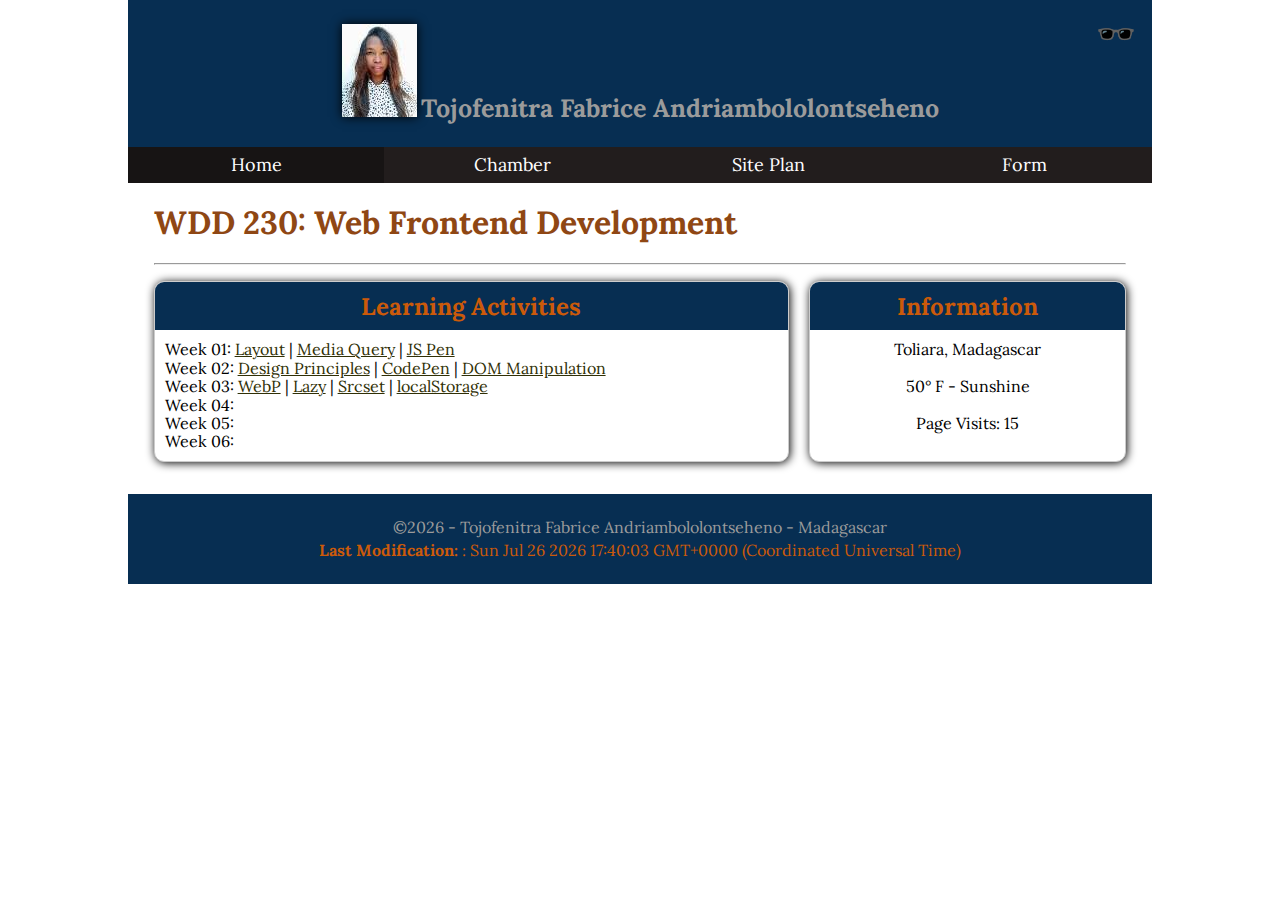
<file: index.html>
<!DOCTYPE html>
<html lang="en">

<head>
    <meta charset="UTF-8">
    <meta name="viewport" content="width=device-width, initial-scale=1.0">
    <title>Tojofenitra Fabrice Andriambololontseheno - WDD 230 - Web Frontend Development</title>
    <meta name="description"
        content="Tojofenitra Fabrice Andriambololontseheno's homepage for WDD 230 - Web Frontend Development in the course assignment portal">
    <meta name="author" content="Tojofenitra Fabrice Andriambololontseheno">
    <meta property="og:title" content="Tojofenitra Fabrice Andriambololontseheno - WDD 230 - Web Frontend Development">
    <meta property="og:type" content="website">
    <meta property="og:image"
        content="https://www.google.com/url?sa=i&url=https%3A%2F%2Fwww.kayak.com%2FAntananarivo.16091.guide&psig=AOvVaw1NDykOHD67sUfzZ2P7ct_X&ust=1742356287120000&source=images&cd=vfe&opi=89978449&ved=0CBQQjRxqFwoTCKiZy-CHk4wDFQAAAAAdAAAAABAE">
    <meta property="og:url" content="https://fabriceandi.github.io/wdd230">
    <link rel="preconnect" href="https://fonts.googleapis.com">
    <link rel="preconnect" href="https://fonts.gstatic.com" crossorigin>
    <link href="https://fonts.googleapis.com/css2?family=Lora&display=swap" rel="stylesheet">
    <link rel="stylesheet" href="styles/normalize.css">
    <link rel="stylesheet" href="styles/base.css">
    <link rel="stylesheet" href="styles/larger.css">
    <link rel="icon" href="favicon.ico">
</head>

<body>
    <header>
        <img src=" images/profile.jpg" alt=" Tojo profile" width="75" height="93">
        <span>Tojofenitra Fabrice Andriambololontseheno</span>
        <div id="mode">
            🕶️
        </div>
    </header>
    <button id="myButton"></button>
    <nav>
        <ul class="navigation">
            <li><a href="#" class="active">Home</a></li>
            <li><a href="chamber/index.html">Chamber</a></li>
            <li><a href="week01/chamber-site-plan.html">Site Plan</a></li>
            <li><a href="#">Form</a></li>
        </ul>
    </nav>
    <main>
        <h1>WDD 230: Web Frontend Development</h1>
        <hr>
        <div class="main">
            <section class="card">
                <h2>Learning Activities</h2>
                <ul>
                    <li> Week 01:
                        <a href="">Layout</a> |
                        <a href="">Media Query</a> |
                        <a href="">JS Pen</a>
                    </li>
                    <li> Week 02:
                        <a href="week02/design.html">Design Principles</a> |
                        <a href="https://codepen.io/Tooj/pen/pvoaONr">CodePen</a> |
                        <a href="week02/bom.html">DOM Manipulation</a>
                    </li>
                    <li> Week 03:
                        <a href="week03/images/landscape.webp">WebP</a> |
                        <a href="week03/lazyload.html">Lazy</a> |
                        <a href="week03/responsive-images.html">Srcset</a> |
                        <a href="week03/bom.html">localStorage </a>
                    </li>
                    <li> Week 04:</li>
                    <li> Week 05:</li>
                    <li> Week 06:</li>
                </ul>
            </section>
            <section class="card">
                <h2>Information</h2>
                <p>
                    Toliara, Madagascar <br><br>
                    50° F - Sunshine <br><br>
                    Page Visits: 15
                </p>
            </section>
        </div>
    </main>
    <footer>
        <p>&copy;<span id="year"></span> - Tojofenitra Fabrice Andriambololontseheno - Madagascar</p>
        <p id="lastModified"></p>
    </footer>
    <script src="scripts/getDates.js"></script>
    <script src="scripts/script.js"></script>
</body>

</html>
</file>
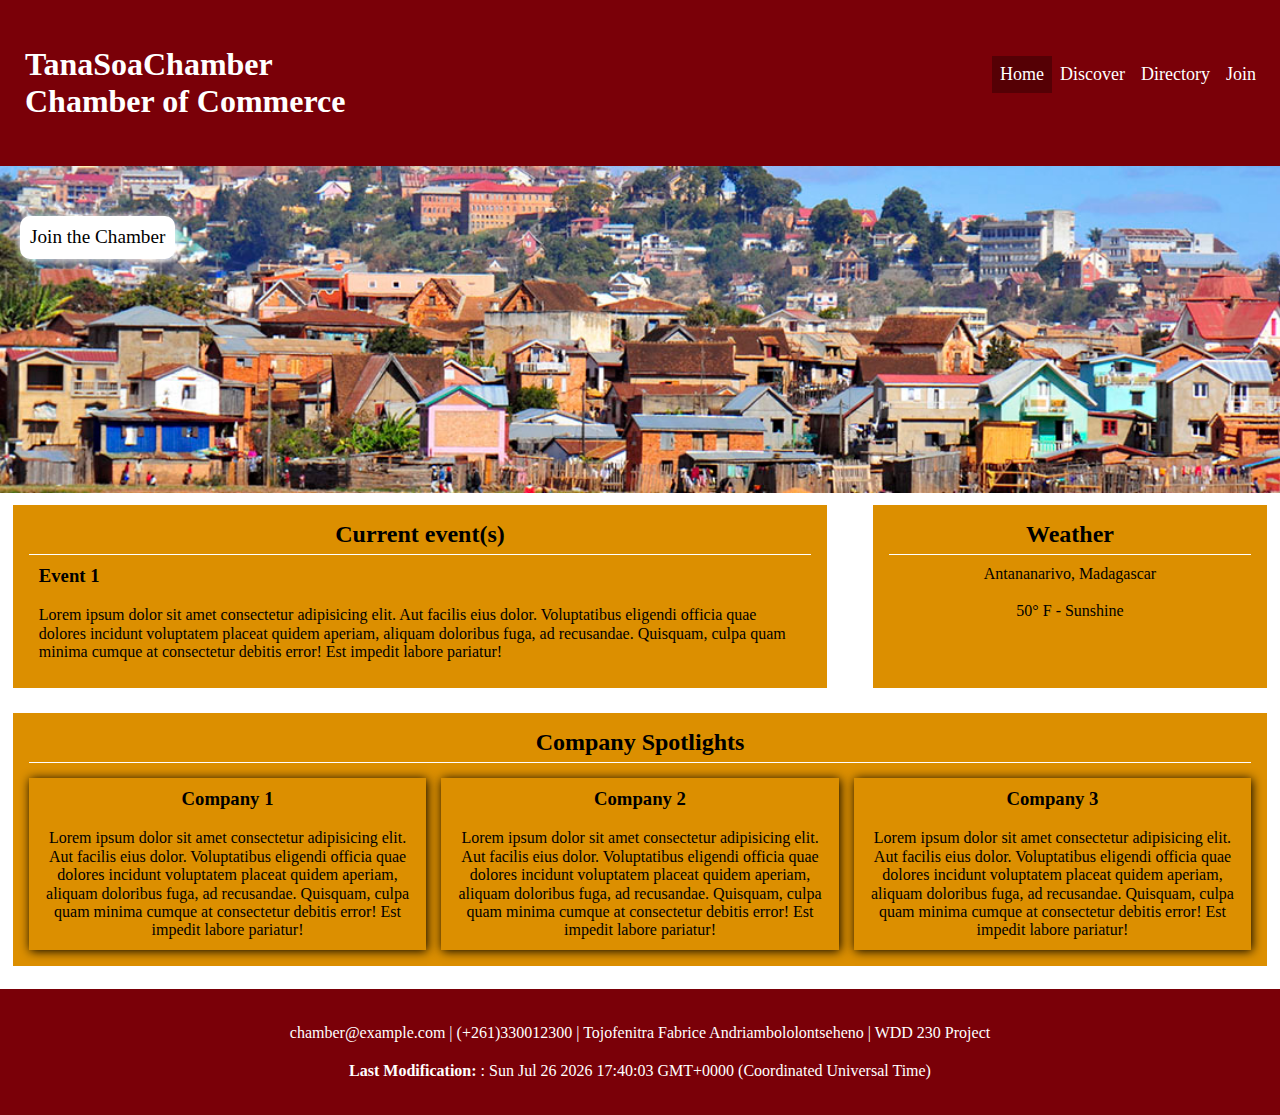
<file: chamber/index.html>
<!DOCTYPE html>
<html lang="en">

<head>
    <meta charset="UTF-8">
    <meta name="viewport" content="width=device-width, initial-scale=1.0">
    <meta name="description" content="The Chamber of Commerce Home Page">
    <meta name="author" content="Tojofenitra Fabrice Andriambololontseheno">
    <meta property="og:title" content="TanaSoaChamber">
    <meta property="og:type" content="website">
    <meta property="og:image"
        content="https://www.google.com/url?sa=i&url=https%3A%2F%2Fwww.kayak.com%2FAntananarivo.16091.guide&psig=AOvVaw1NDykOHD67sUfzZ2P7ct_X&ust=1742356287120000&source=images&cd=vfe&opi=89978449&ved=0CBQQjRxqFwoTCKiZy-CHk4wDFQAAAAAdAAAAABAE">
    <meta property="og:url" content="https://fabriceandi.github.io/wdd230/chamber">
    <title>The Chamber of Commerce Home Page</title>
    <link rel="stylesheet" href="styles/normalize.css">
    <link rel="stylesheet" href="styles/base.css">
    <link rel="stylesheet" href="styles/larger.css">
    <link rel="icon" href="images/favicon.ico">
</head>

<body>
    <div class="header">
        <header>
            <h1>TanaSoaChamber <br> Chamber of Commerce</h1>
        </header>
        <button id="hbButton"></button>
        <nav>
            <ul class="navigation">
                <li><a href="#" class="active">Home</a></li>
                <li><a href="#">Discover</a></li>
                <li><a href="#">Directory</a></li>
                <li><a href="#">Join</a></li>
            </ul>
        </nav>
    </div>
    <main>
        <div class="hero">
            <img src="images/hero.jpg" alt="Hero image">
            <a href="#" class="heading-message">Join the Chamber</a>
        </div>
        <div class="main">
            <section>
                <h2>Current event(s)</h2>
                <h3>Event 1</h3>
                <p>Lorem ipsum dolor sit amet consectetur adipisicing elit. Aut facilis eius dolor. Voluptatibus
                    eligendi
                    officia quae dolores incidunt voluptatem placeat quidem aperiam, aliquam doloribus fuga, ad
                    recusandae.
                    Quisquam, culpa quam minima cumque at consectetur debitis error! Est impedit labore pariatur!</p>
            </section>
            <section>
                <h2>Weather</h2>
                <p class="weather">
                    Antananarivo, Madagascar <br><br>
                    50° F - Sunshine <br><br>
                </p>
            </section>
        </div>
        <section class="company">
            <h2>Company Spotlights</h2>
            <div>
                <h3>Company 1</h3>
                <p>Lorem ipsum dolor sit amet consectetur adipisicing elit. Aut facilis eius dolor. Voluptatibus
                    eligendi
                    officia quae dolores incidunt voluptatem placeat quidem aperiam, aliquam doloribus fuga, ad
                    recusandae.
                    Quisquam, culpa quam minima cumque at consectetur debitis error! Est impedit labore pariatur!</p>
            </div>
            <div>
                <h3>Company 2</h3>
                <p>Lorem ipsum dolor sit amet consectetur adipisicing elit. Aut facilis eius dolor. Voluptatibus
                    eligendi
                    officia quae dolores incidunt voluptatem placeat quidem aperiam, aliquam doloribus fuga, ad
                    recusandae.
                    Quisquam, culpa quam minima cumque at consectetur debitis error! Est impedit labore pariatur!</p>
            </div>
            <div>
                <h3>Company 3</h3>
                <p>Lorem ipsum dolor sit amet consectetur adipisicing elit. Aut facilis eius dolor. Voluptatibus
                    eligendi
                    officia quae dolores incidunt voluptatem placeat quidem aperiam, aliquam doloribus fuga, ad
                    recusandae.
                    Quisquam, culpa quam minima cumque at consectetur debitis error! Est impedit labore pariatur!</p>
            </div>
        </section>
    </main>
    <footer>
        <p>chamber@example.com | (+261)330012300 | Tojofenitra Fabrice Andriambololontseheno | WDD 230 Project</p>
        <p id="lastModified"></p>
    </footer>
    <script src="scripts/script.js"></script>
</body>

</html>
</file>
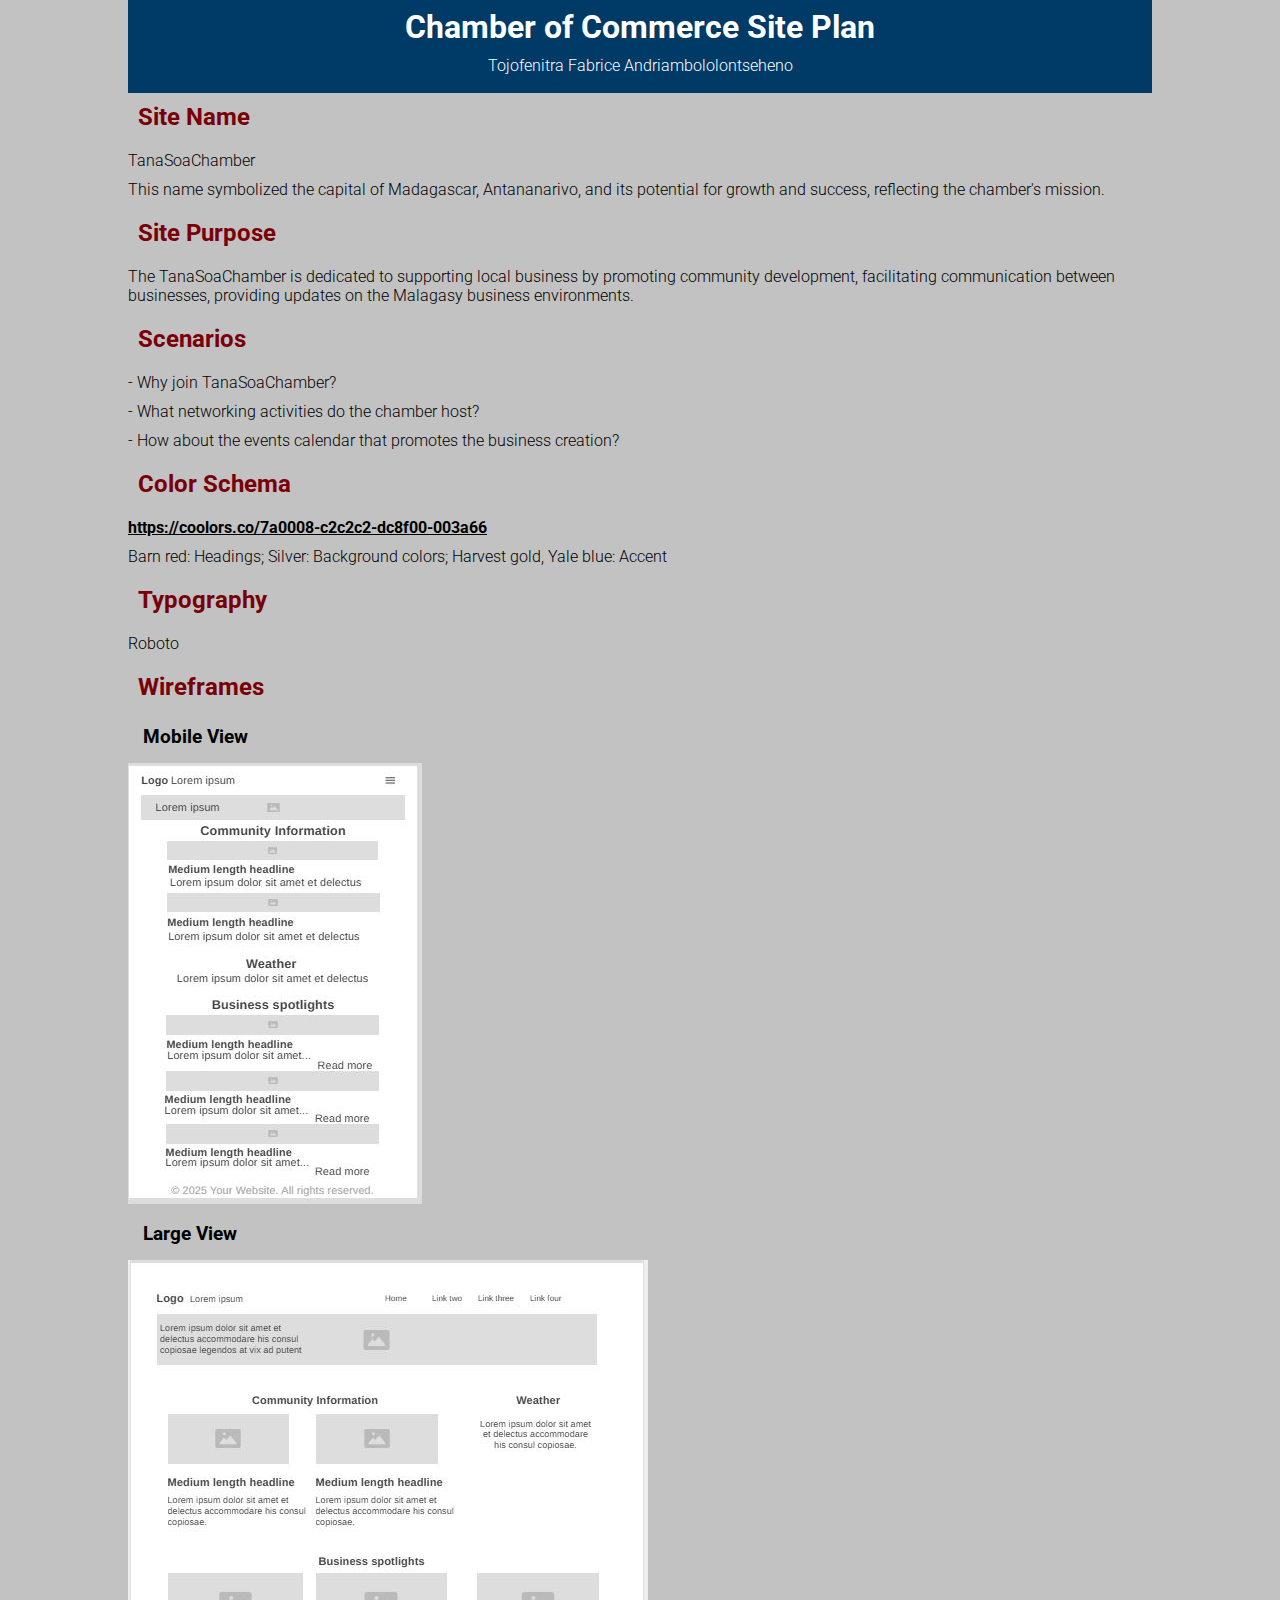
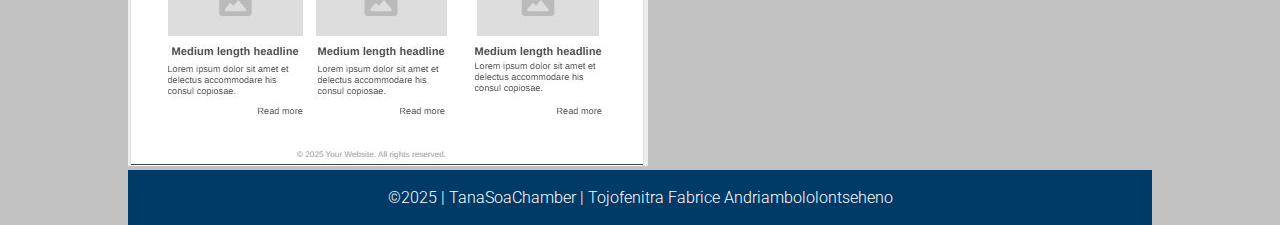
<file: week01/chamber-site-plan.html>
<!DOCTYPE html>
<html lang="en">

<head>
    <meta charset="UTF-8">
    <meta name="viewport" content="width=device-width, initial-scale=1.0">
    <title>The Chamber of Commerce Site Plan</title>
    <meta name="description" content="The Chamber of Commerce Site Plan for W01 Project">
    <meta name="author" content="Tojofenitra Fabrice Andriambololontseheno">
    <link rel="preconnect" href="https://fonts.googleapis.com">
    <link rel="preconnect" href="https://fonts.gstatic.com" crossorigin>
    <link href="https://fonts.googleapis.com/css2?family=Roboto:wght@300&display=swap" rel="stylesheet">
    <link rel="stylesheet" href="styles/base.css">
</head>

<body>
    <header>
        <h1>Chamber of Commerce Site Plan</h1>
        <p>Tojofenitra Fabrice Andriambololontseheno</p>
    </header>
    <main>
        <h2>Site Name</h2>
        <p>TanaSoaChamber</p>
        <p>This name symbolized the capital of Madagascar, Antananarivo, and its potential for growth and success,
            reflecting the chamber's mission.</p>
        <h2>Site Purpose</h2>
        <p>The TanaSoaChamber is dedicated to supporting local business by promoting community development,
            facilitating communication
            between businesses, providing updates on the Malagasy business environments.</p>
        <h2>Scenarios</h2>
        <p></p>
        <p>- Why join TanaSoaChamber?</p>
        <p>- What networking activities do the chamber host?</p>
        <p>- How about the events calendar that promotes the business creation?</p>
        <h2>Color Schema</h2>
        <p><a href="https://coolors.co/7a0008-c2c2c2-dc8f00-003a66"
                target="_blank">https://coolors.co/7a0008-c2c2c2-dc8f00-003a66</a></p>
        <p> Barn red: Headings; Silver: Background colors; Harvest gold, Yale blue: Accent</p>
        <h2>Typography</h2>
        <p>Roboto</p>
        <h2>Wireframes</h2>
        <h3>Mobile View</h3>
        <img src="images/mobile.jpg" alt="mobile view for the home page" width="294" height="441">
        <h3>Large View</h3>
        <img src="images/large.jpg" alt="large view for the home page" width="520" height="506">
    </main>
    <footer>
        <p>&copy;2025 | TanaSoaChamber | Tojofenitra Fabrice Andriambololontseheno</p>
    </footer>

</body>

</html>
</file>
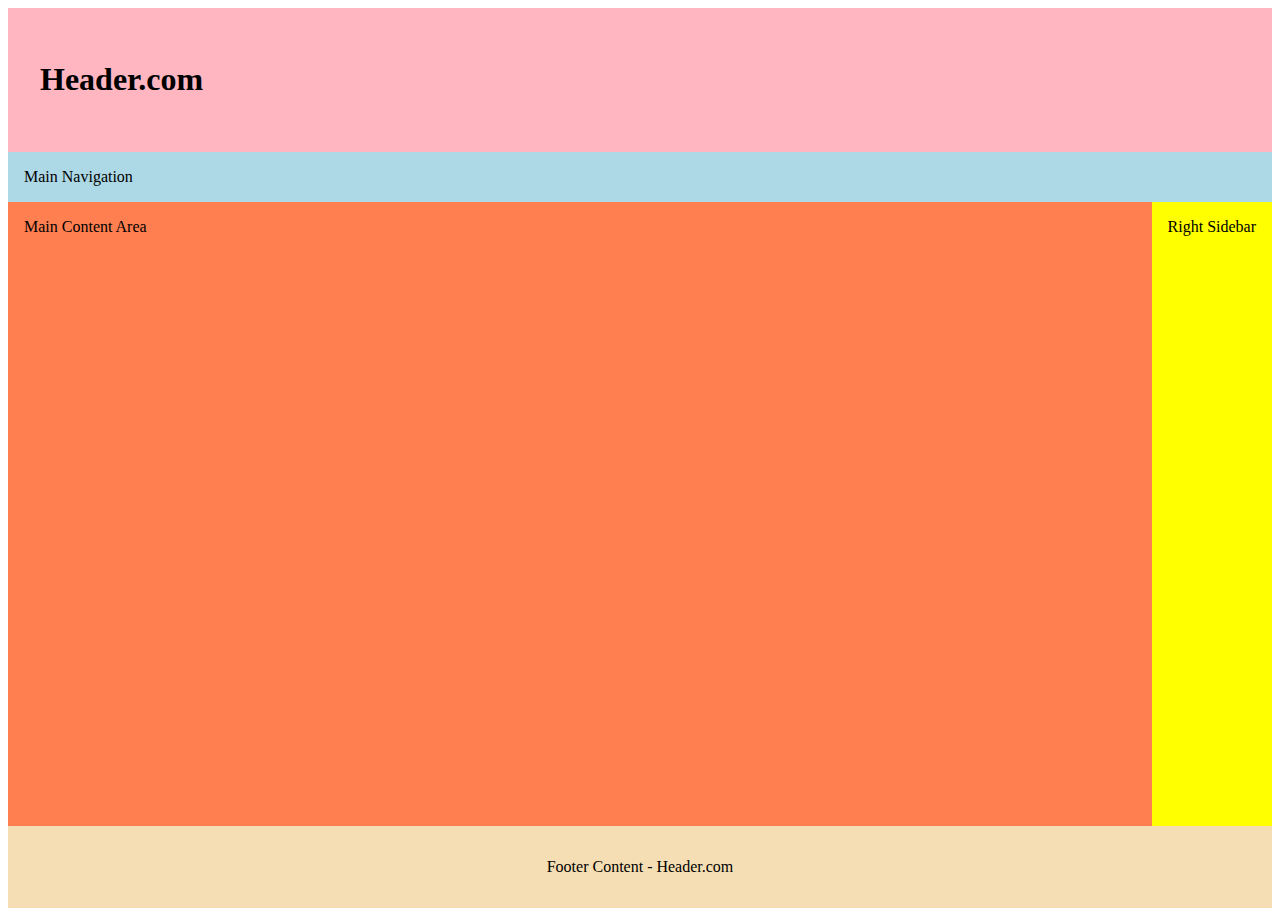
<file: week01/holygrail.html>
<!DOCTYPE html>
<html lang="en">

<head>
    <meta charset="UTF-8">
    <meta name="viewport" content="width=device-width, initial-scale=1.0">
    <link rel="stylesheet" href="styles/holygrail.css">
    <title>Document</title>
</head>

<body>
    <header>
        <h1 contenteditable>Header.com</h1>
    </header>
    <nav>Main Navigation</nav>
    <main contenteditable>Main Content Area</main>
    <aside contenteditable>Right Sidebar</aside>
    <footer contenteditable>Footer Content - Header.com</footer>
</body>

</html>
</file>
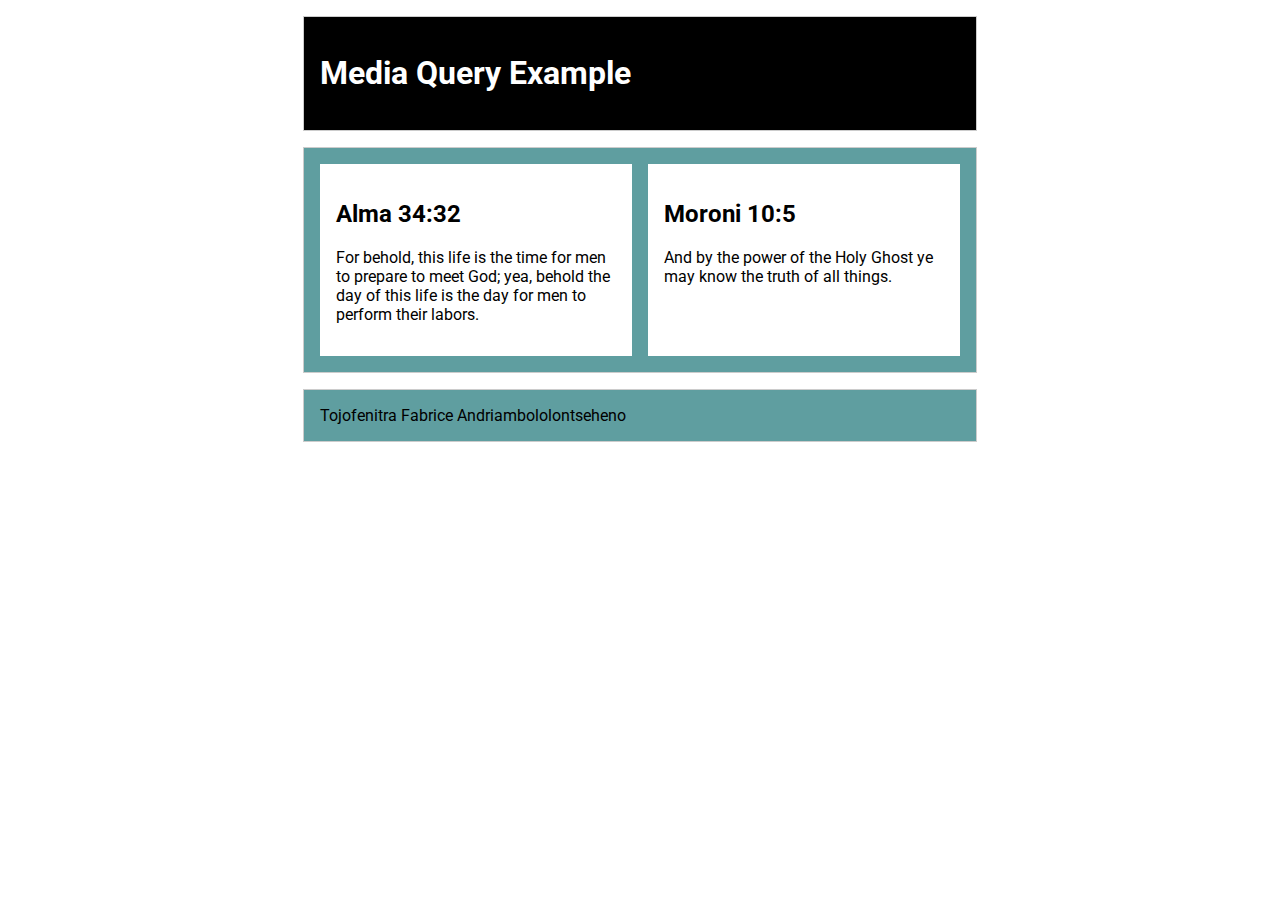
<file: week01/media-query.html>
<!DOCTYPE html>
<html lang="en">

<head>
    <meta charset="UTF-8">
    <meta name="viewport" content="width=device-width, initial-scale=1.0">
    <title>WDD 230 - Media Query Example</title>
    <meta name="description" content="Media query learning activity example page">
    <meta name="author" content="Tojofenitra Fabrice Andriambololontseheno">
    <link rel="preconnect" href="https://fonts.googleapis.com">
    <link rel="preconnect" href="https://fonts.gstatic.com" crossorigin>
    <link href="https://fonts.googleapis.com/css2?family=Roboto:ital,wght@0,100..900;1,100..900&display=swap"
        rel="stylesheet">
    <link rel="stylesheet" href="styles/media-query.css">
    <link rel="stylesheet" href="styles/media-query-large.css">

</head>

<body>
    <header>
        <h1>Media Query Example</h1>
    </header>
    <main>
        <section>
            <h2>Alma 34:32</h2>
            <p>For behold, this life is the time for men to prepare to meet God; yea, behold the day of this life is the
                day for men to perform their labors.</p>
        </section>
        <section>
            <h2>Moroni 10:5</h2>
            <p>And by the power of the Holy Ghost ye may know the truth of all things.</p>
        </section>
    </main>
    <footer>Tojofenitra Fabrice Andriambololontseheno</footer>
</body>

</html>
</file>
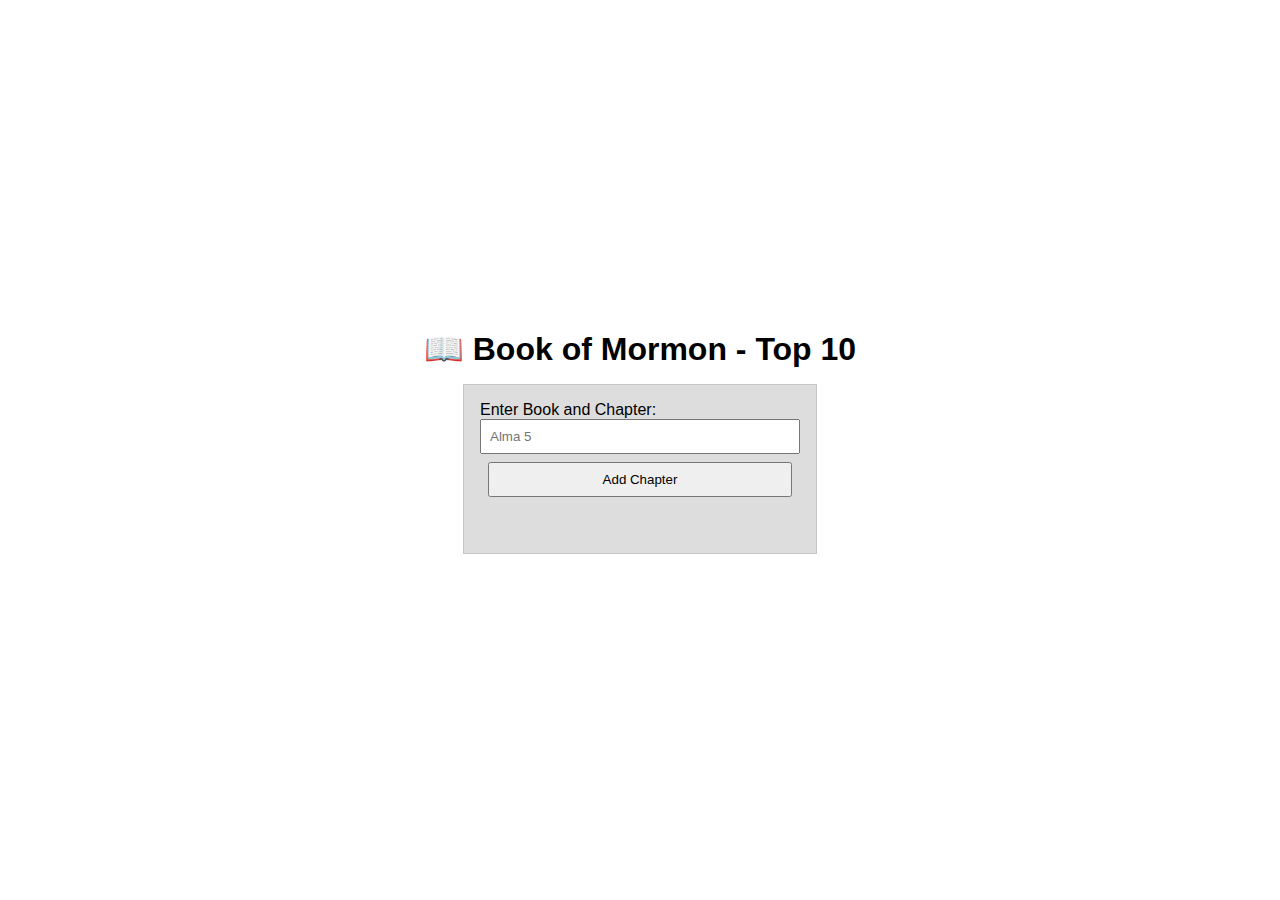
<file: week02/bom.html>
<!DOCTYPE html>
<html lang="en">

<head>
    <meta charset="UTF-8">
    <meta name="viewport" content="width=device-width, initial-scale=1.0">
    <title>Book of Mormon Learning Activity</title>
    <link rel="stylesheet" href="styles/bom.css">
</head>

<body>
    <h1>📖 Book of Mormon - Top 10</h1>
    <main>
        <label for="favchap">Enter Book and Chapter: </label>
        <input type="text" id="favchap" placeholder="Alma 5">
        <button type="submit">Add Chapter</button>
        <ul id="list"></ul>
    </main>
    <script src="scripts/bom.js"></script>
</body>

</html>
</file>
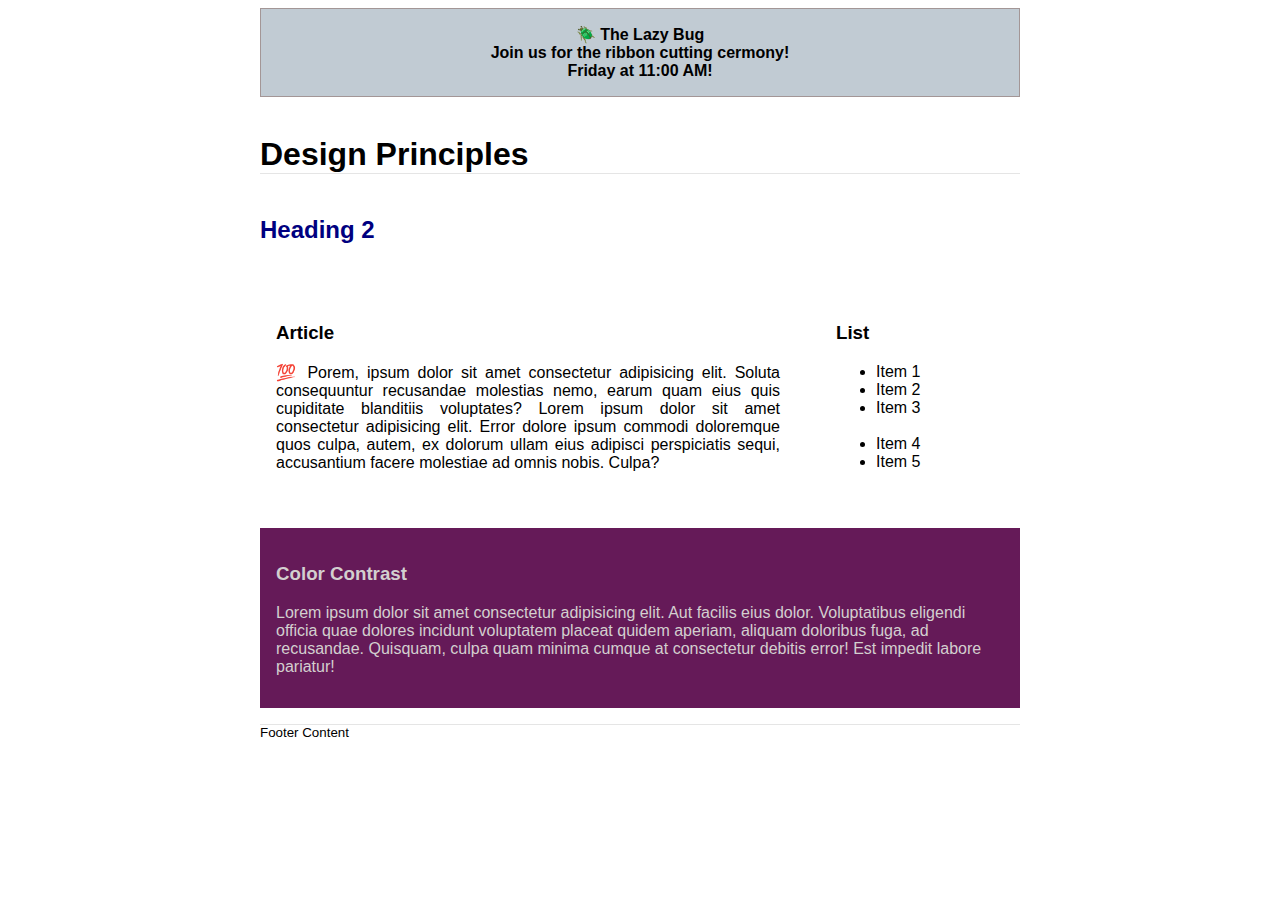
<file: week02/design.html>
<!DOCTYPE html>
<html lang="en">

<head>
    <meta charset="UTF-8">
    <meta name="viewport" content="width=device-width, initial-scale=1.0">
    <meta name="description" content="Web Design principles learning activity">
    <meta name="author" content="Tojofenitra Fabrice Andriambololontseheno">
    <title>Web Design Principles</title>
    <link rel="stylesheet" href="styles/design.css">
</head>

<body>
    <header>
        <div class="banner">🪲 The Lazy Bug<br>Join us for the ribbon cutting
            cermony!<br>Friday at 11:00 AM!</div>
        <marquee behavior="alternate" direction="right"></marquee>
        <h1>Design Principles</h1>
    </header>
    <main>
        <h2>Heading 2</h2>
        <section>
            <h3>Article</h3>
            <article>
                <p>💯 Porem, ipsum dolor sit amet consectetur adipisicing elit. Soluta consequuntur recusandae molestias
                    nemo, earum quam eius quis cupiditate blanditiis voluptates? Lorem ipsum dolor sit amet consectetur
                    adipisicing elit. Error dolore ipsum commodi doloremque quos culpa, autem, ex dolorum ullam eius
                    adipisci perspiciatis sequi, accusantium facere molestiae ad omnis nobis. Culpa?</p>
            </article>
        </section>
        <section>
            <h3>List</h3>
            <ul>
                <li>Item 1</li>
                <li>Item 2</li>
                <li>Item 3<br><br></li>
                <li>Item 4</li>
                <li>Item 5</li>
            </ul>
        </section>
        <div class="callout">
            <h3>Color Contrast</h3>
            <p>Lorem ipsum dolor sit amet consectetur adipisicing elit. Aut facilis eius dolor. Voluptatibus eligendi
                officia quae dolores incidunt voluptatem placeat quidem aperiam, aliquam doloribus fuga, ad recusandae.
                Quisquam, culpa quam minima cumque at consectetur debitis error! Est impedit labore pariatur!</p>
        </div>
    </main>
    <footer>
        Footer Content
    </footer>
</body>

</html>
</file>
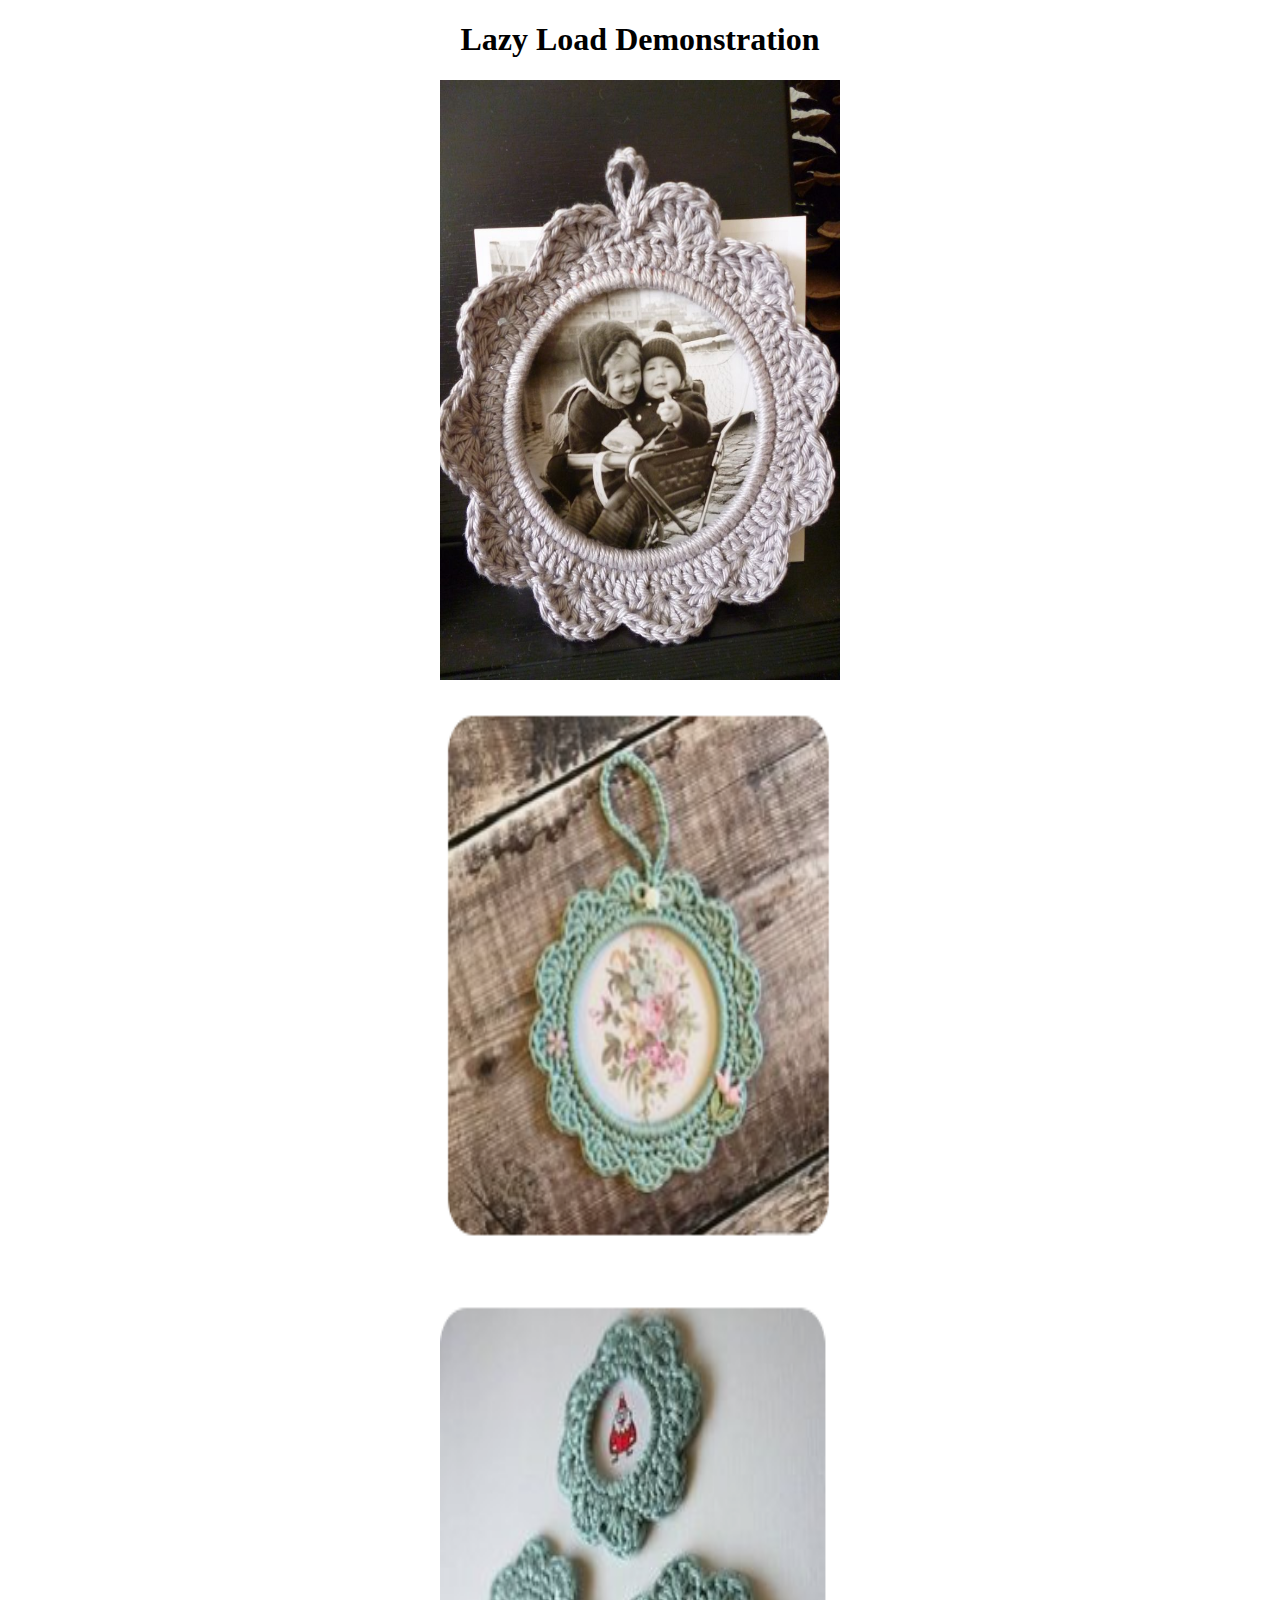
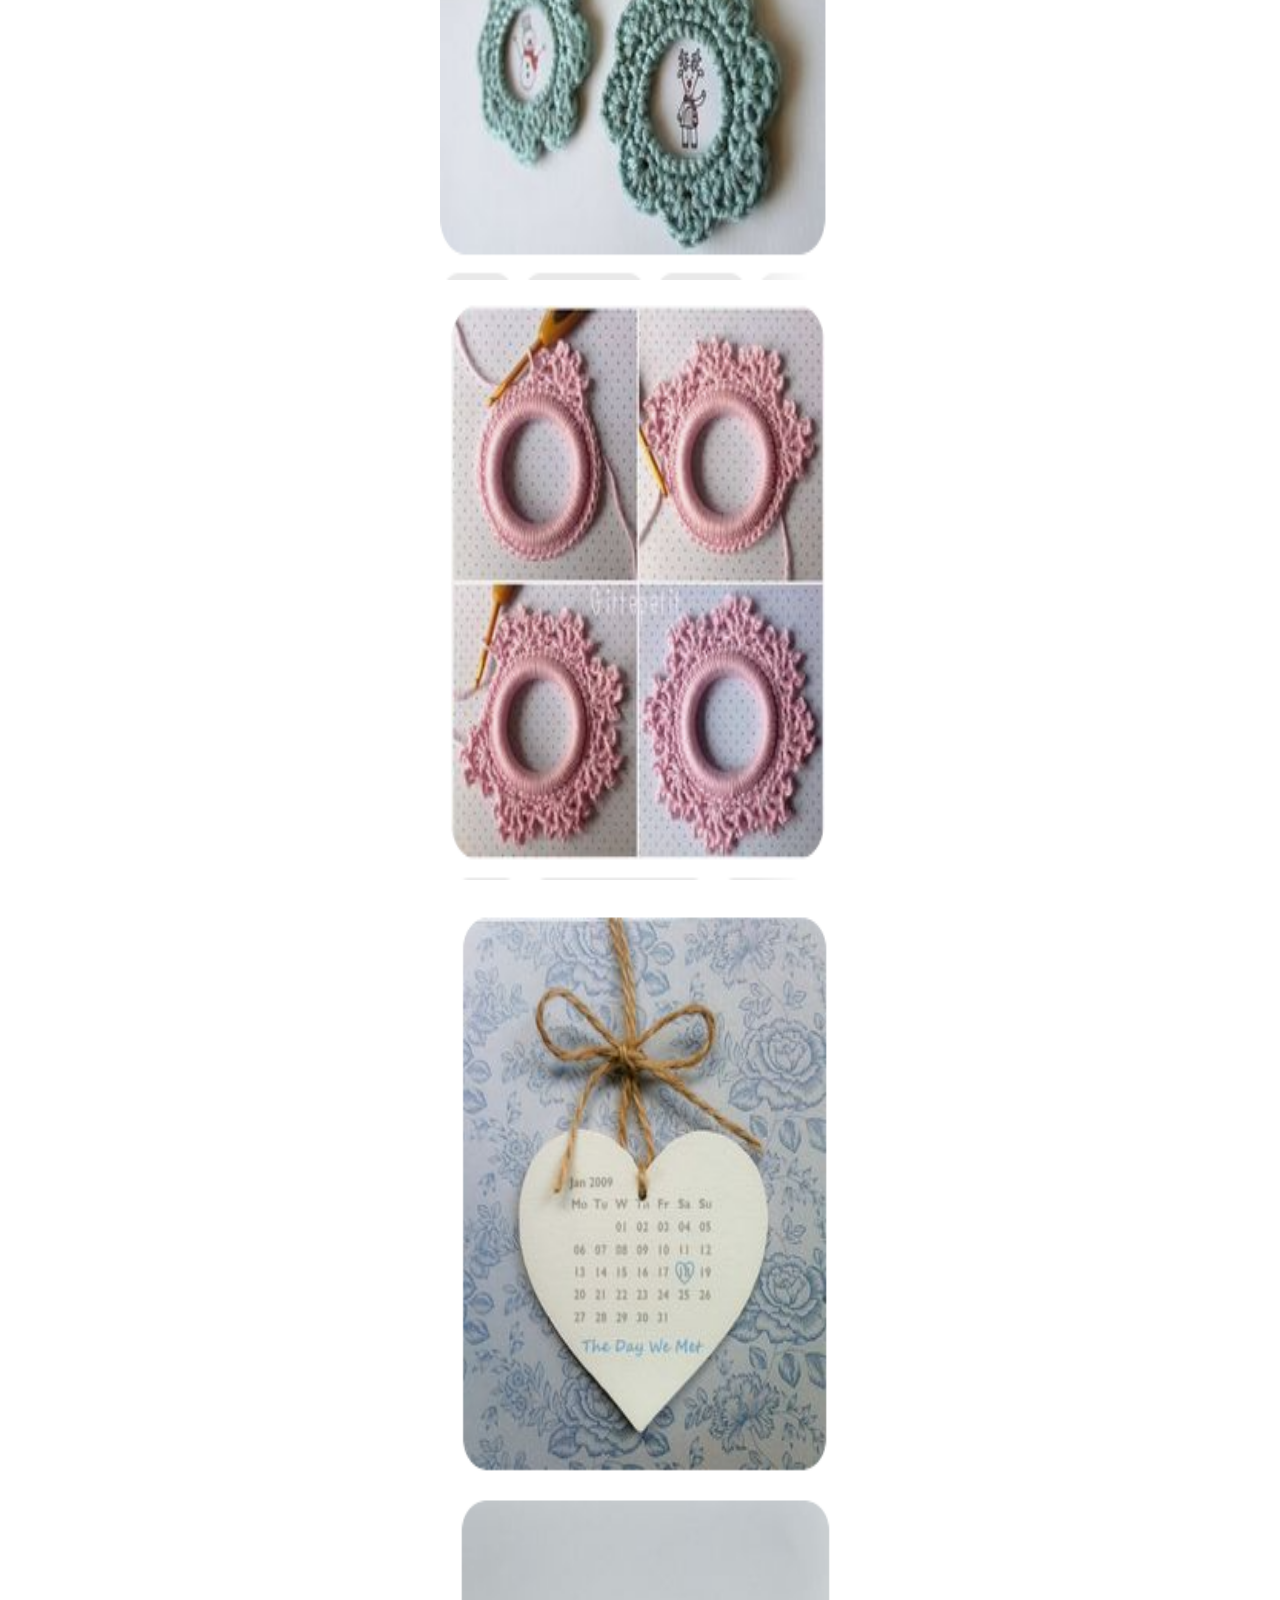
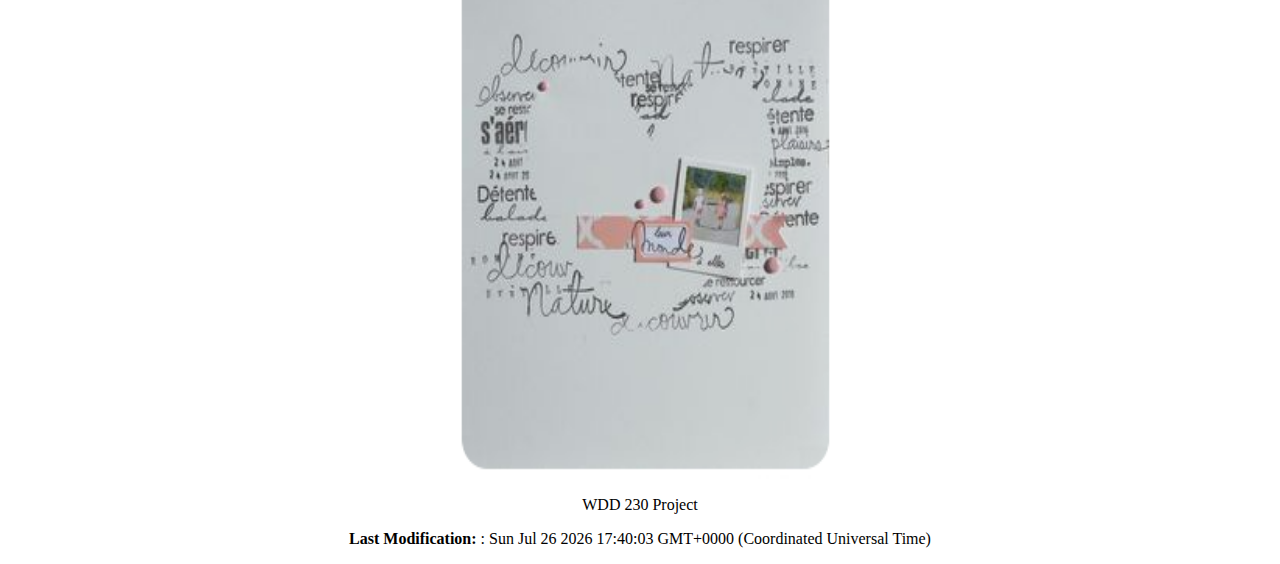
<file: week03/lazyload.html>
<!DOCTYPE html>
<html lang="en">

<head>
    <meta charset="UTF-8">
    <meta name="viewport" content="width=device-width, initial-scale=1.0">
    <title>Lazy Load</title>
    <link rel="stylesheet" href="styles/lazyload.css">
</head>

<body>
    <header>
        <h1>Lazy Load Demonstration</h1>
    </header>
    <main>
        <img src="images/image1.jpg" alt="image 1" loading="lazy" width="400" height="600">
        <img src="images/image2.PNG" alt="image 2" loading="lazy" width="400" height="600">
        <img src="images/image3.PNG" alt="image 3" loading="lazy" width="400" height="600">
        <img src="images/image4.PNG" alt="image 4" loading="lazy" width="400" height="600">
        <img src="images/image5.PNG" alt="image 5" loading="lazy" width="400" height="600">
        <img src="images/image6.PNG" alt="image 6" loading="lazy" width="400" height="600">
    </main>
    <footer>
        <p>WDD 230 Project</p>
        <p id="lastModified"></p>
    </footer>
    <script src="scripts/script.js"></script>
</body>

</html>
</file>
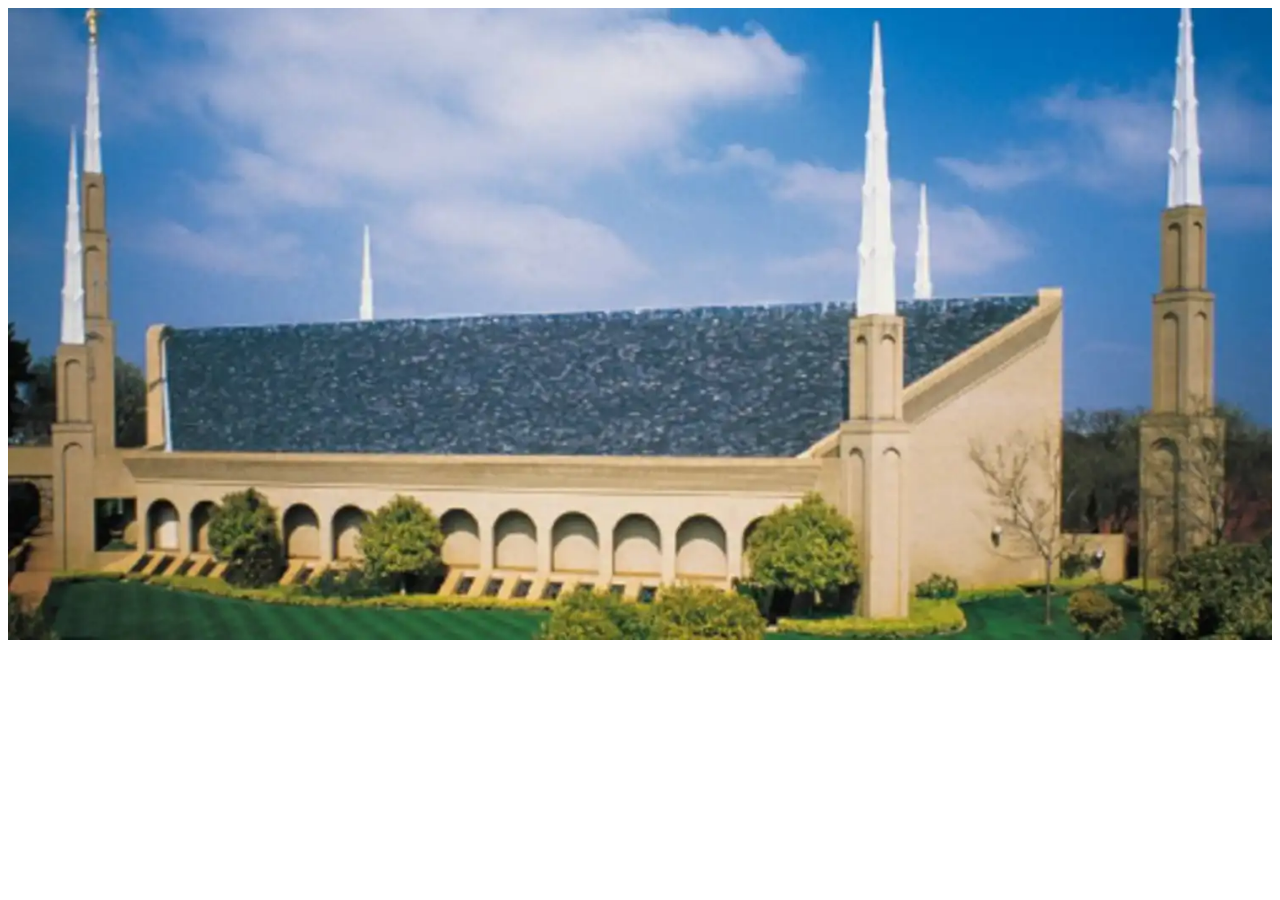
<file: week03/responsive-images.html>
<!DOCTYPE html>
<html lang="en">

<head>
    <meta charset="UTF-8">
    <meta name="viewport" content="width=device-width, initial-scale=1.0">
    <title>Responsive image</title>
    <link rel="stylesheet" href="styles/responsive-images.css">
</head>

<body>
    <main>
        <div class="hero">
            <picture>
                <source srcset="images/hero-small.webp" media="(max-width: 500px)">
                <source srcset="images/hero-medium.webp" media="(max-width: 1000px)">
                <img src="images/hero-large.webp" alt="largest image" width="1500" height="750">
            </picture>
        </div>
    </main>
</body>

</html>
</file>
<file: styles/base.css>
* {
    margin: 0;
    padding: 0;
    box-sizing: border-box;
}

body {
    font-family: "Lora", serif;
    margin: 0 auto;
    max-width: 1024px;
}

header,
footer {
    background-color: #072e52;
    text-align: center;
    padding: 1.5rem;
    color: #9b9b9b;
}

header img {
    box-shadow: 0 0 10px #000;
}

nav {
    background-color: #221d1d;
}

nav ul {
    display: none;
    list-style-type: none;
}

nav a {
    text-decoration: none;
    color: #fff;
    text-align: center;
    padding: .5rem;
    display: block;
    font-size: 18px;
}

nav a:hover {
    background-color: rgba(250, 250, 250, 0.1);
}

nav .active {
    background-color: rgba(0, 0, 0, 0.3);
}

h1 {
    color: #8f4714;
}

main {
    margin: 1rem 2vw;
}

main .card {
    border: 1px solid #ccc;
    background-color: #fff;
    margin: 1rem 0;
    border-radius: 10px;
    overflow: hidden;
}

main h2 {
    background-color: #072e52;
    padding: .65rem 0;
    text-align: center;
    display: block;
    color: #cb5a0a;
}

main ul {
    padding: 10px;
}

main ul li a {
    color: #303006;
}

main p {
    padding-top: 10px;
    text-align: center;
}

#lastModified {
    padding-top: 5px;
    color: #cb5a0a;
}

header {
    position: relative;
}

#mode {
    position: absolute;
    top: 1rem;
    right: 1rem;
    font-size: 3rem;
    cursor: pointer;
    font-size: 2rem;
}
</file>
<file: styles/larger.css>
@media only screen and (min-width: 60rem) {

    header span {
        font-size: 25px;
        font-weight: 800;
    }

    .main {
        display: grid;
        grid-template-columns: 2fr 1fr;
        column-gap: 20px;
    }

    .main .card {
        box-shadow: 1px 1px 10px #000;
    }
}

@media (min-width: 640px) {

    nav ul {
        display: flex;
    }

    nav ul li {
        flex: 1 1 100%;
    }

    #myButton {
        display: none;
        /* hide hamburger button */
    }
}

@media (min-width: 300px) {
    #myButton {
        font-size: 1.5rem;
        border: 0;
        background: none;
        color: #fff;
        cursor: pointer;
        position: absolute;
        top: 1rem;
        right: 4rem;
    }

    #myButton::before {
        content: "☰";
    }

    #myButton.open::before {
        content: "X";
    }

    ul.navigation.open {
        display: block;
    }
}
</file>
<file: chamber/styles/base.css>
* {
    margin: 0;
    padding: 0;
    box-sizing: border-box;
}

header,
footer {
    background-color: #7a0008;
    padding: 25px;
    color: #fff;
}

nav {
    background-color: #003a66;
}

nav ul {
    display: none;
    list-style-type: none;
}

nav a {
    text-decoration: none;
    color: #fff;
    text-align: center;
    padding: .5rem;
    display: block;
    font-size: 18px;
}

nav a:hover {
    background-color: rgba(250, 250, 250, 0.1);
}

nav .active {
    background-color: rgba(0, 0, 0, 0.3);
}

main {
    background-color: #fff;
    padding-bottom: 10px;
}

.hero {
    position: relative;
}

.hero img {
    display: block;
    width: 100%;
    height: auto;
}

.heading-message {
    font-size: 1.2rem;
    float: left;
    position: absolute;
    top: 50px;
    left: 20px;
    color: #000;
    background-color: #fff;
    padding: 10px;
    border-radius: 10px;
    text-decoration: none;
    box-shadow: 1px 1px 10px #fff;
}

section {
    margin: .8rem;
    padding: 1rem;
    background-color: #dc8f00;
}

h1 {
    text-align: center;
}

h2 {
    color: #000;
    text-align: center;
    border-bottom: 1px solid #fff;
    padding-bottom: 5px;
}

h3,
p {
    padding: 10px;
}

.weather,
footer {
    text-align: center;
}
</file>
<file: chamber/styles/larger.css>
@media (min-width: 640px) {

    h1 {
        text-align: left;
    }

    nav {
        background-color: #7a0008;
        position: absolute;
        top: 3.5rem;
        right: 1rem;
    }

    nav ul {
        display: flex;
    }

    nav ul li {
        flex: 1 1 100%;
    }

    #hbButton {
        display: none;
        /* hide hamburger button */
    }

    .main {
        display: grid;
        grid-template-columns: 2fr 1fr;
        column-gap: 20px;
    }

    .hero {
        grid-column: 1/3;
    }

    h2 {
        color: #000;
    }

    .company {
        grid-column: 1/3;
        display: grid;
        grid-template-columns: 1fr 1fr 1fr;
        column-gap: 15px;
    }

    .company h2 {
        grid-column: 1/4;
    }

    .company div {
        margin-top: 15px;
        box-shadow: 1px 1px 10px #000;
        text-align: center;
    }
}

@media (min-width: 300px) {
    #hbButton {
        font-size: 1.5rem;
        border: 0;
        background: none;
        color: #fff;
        cursor: pointer;
        position: absolute;
        top: 1rem;
        right: 1rem;
    }

    #hbButton::before {
        content: "☰";
    }

    #hbButton.open::before {
        content: "X";
    }

    ul.navigation.open {
        display: block;
    }
}
</file>
<file: week01/styles/base.css>
* {
    margin: 0;
    padding: 0;
    box-sizing: border-box;
}

body {
    font-family: 'Roboto', sans-serif;
    font-weight: 300;
    background-color: #c2c2c2;
    margin: 0 auto;
    max-width: 1024px;
}

header,
footer {
    background-color: #003a66;
    text-align: center;
    padding: .5rem;
    color: #fff;
}

h2 {
    padding: 10px;
    color: #7a0008;
}

h3 {
    padding: 15px;
    font-weight: bold;
}

p {
    margin-bottom: 10px;
    margin-top: 10px;
}

a {
    color: #000;
    font-weight: bold;
}
</file>
<file: week01/styles/holygrail.css>
body {
    display: grid;
    height: 100vh;
    grid-template: auto auto 1fr auto / 1fr auto;
}

header {
    background: lightpink;
    padding: 2rem;
    grid-column: 1 / 4;
}

nav {
    background: lightblue;
    padding: 1rem;
    grid-column: 1 / 4;
}

main {
    background: coral;
    padding: 1rem;
    grid-column: 1 / 3;
}

aside {
    background: yellow;
    padding: 1rem;
    grid-column: 3 / 4;
}

footer {
    background: wheat;
    padding: 2rem;
    text-align: center;
    grid-column: 1 / 4;
}
</file>
<file: week01/styles/media-query.css>
body {
    font-family: 'Roboto', sans-serif;
}

header,
main,
footer {
    max-width: 640px;
    margin: 1rem auto;
    border: 1px solid #ccc;
    padding: 1rem;
    background-color: cadetblue;
}

main {
    display: grid;
    grid-template-columns: 1fr;
    grid-gap: 1rem;
}

section {
    padding: 1rem;
    background-color: #fff;
}
</file>
<file: week01/styles/media-query-large.css>
@media screen and (min-width: 500px) {
    header {
        background-color: #000;
        color: #fff;
    }

    main {
        grid-template-columns: 1fr 1fr;
    }
}
</file>
<file: week02/styles/bom.css>
* {
    margin: 0;
    padding: 0;
}

body {
    height: 100vh;
    display: flex;
    flex-direction: column;
    align-items: center;
    justify-content: center;
    font-family: Acme, Arial, sans-serif;
}

h1 {
    font-size: 1.5rem;
}

main {
    margin: 1rem auto;
    border: 1px solid rgb(0 0 0 / 0.1);
    padding: 1rem;
    background-color: #ddd;
    display: flex;
    flex-direction: column;
}

input,
button {
    padding: 0.5rem;
}

button {
    margin: 0.5rem;
}

.delete {
    width: fit-content;
}

.input {
    display: flex;
    gap: 1rem;
}

.list {
    padding: 0.5rem;
}

ul {
    margin: 1rem;
    list-style: none;
}

li {
    display: flex;
    align-items: center;
    justify-content: space-between;
}

@media only screen and (min-width: 32.5em) {
    h1 {
        font-size: 2rem;
    }

    main {
        width: 320px;
    }
}
</file>
<file: week02/styles/design.css>
body {
    font-family: Roboto, helvetica, sans-serif;
}

header,
main,
footer {
    max-width: 760px;
    margin: 0 auto;
}

div.banner {
    border: 1px solid #a39696;
    padding: 1rem;
    background-color: rgb(193, 203, 211);
    font-weight: 700;
    word-break: break-word;
    text-align: center;
}

h1 {
    border-bottom: 1px solid rgba(0, 0, 0, 0.1);
}

main {

    display: grid;
    grid-gap: 1.5rem;
    grid-template-columns: 1fr 200px;
}

section {
    padding: 1rem;
}

h2 {
    color: navy;
    grid-column: 1/3;
}

article p {
    text-align: justify;
}

.callout {
    color: #d3cfcf;
    background-color: #651a58;
    padding: 1rem;
    grid-column: 1/3;
}

footer {
    margin-top: 1rem;
    border-top: 1px solid rgba(0, 0, 0, 0.1);
    font-size: smaller;
}
</file>
<file: week03/styles/lazyload.css>
h1,
footer {
    text-align: center;
}

main {
    margin: 0 auto;
    width: 400px;
}

img {
    display: block;
    width: 100%;
    animation: fade 13s;
    background-color: #000;
}

@keyframes fade {
    0% {
        opacity: 0;
    }

    100% {
        opacity: 1;
    }
}
</file>
<file: week03/styles/responsive-images.css>
.hero img {
    width: 100%;
    height: auto;
}
</file>
